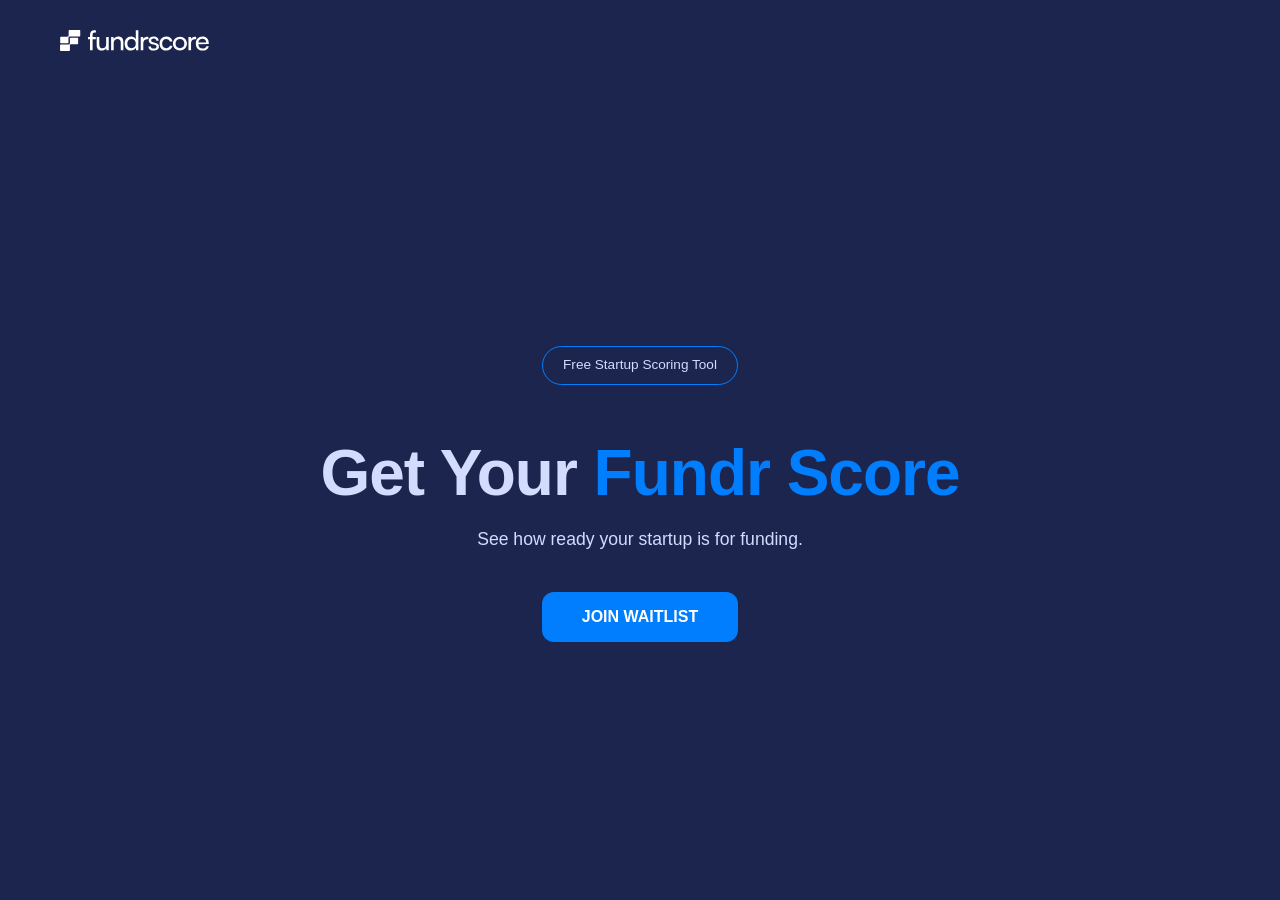
<file: index.html>
<!DOCTYPE html>
<html lang="en">
<head>
    <meta charset="UTF-8">
    <meta name="viewport" content="width=device-width, initial-scale=1.0">
    <title>Fundrmenta Waitlist</title>
    <link href="https://api.fontshare.com/v2/css?f[]=satoshi&display=swap" rel="stylesheet">
    <link rel="stylesheet" href="style.css">
    <link href="https://fonts.googleapis.com/css2?family=Inter:wght@400;700;800&display=swap" rel="stylesheet">
    <link rel="icon" type="image/x-icon" href="/favicon_io/favicon.ico">

    <link rel="icon" type="image/png" sizes="32x32" href="/favicon_io/favicon-32x32.png">
    <link rel="icon" type="image/png" sizes="16x16" href="/favicon_io/favicon-16x16.png">

    <link rel="apple-touch-icon" sizes="180x180" href="/favicon_io/apple-touch-icon.png">

    <link rel="manifest" href="/site.webmanifest">
</head>
<body>

    <header class="navbar">
        <div class="logo">
            <img src="Fundrscore Logo 1.svg" alt="Fundr Score Logo">
        </div>
    </header>

    <main class="hero">
        <div class="badge">Free Startup Scoring Tool</div>
        
        <h1 class="headline">
            Get Your
            <span class="highlight">Fundr Score</span>
        </h1>
        
        <p class="s-text">See how ready your startup is for funding.</p>
        
        <button class="waitlist-button"><a href="https://form.jotform.com/260847654190059" target="_blank">JOIN WAITLIST</a></button>
    </main>

</body>
</html>
</file>
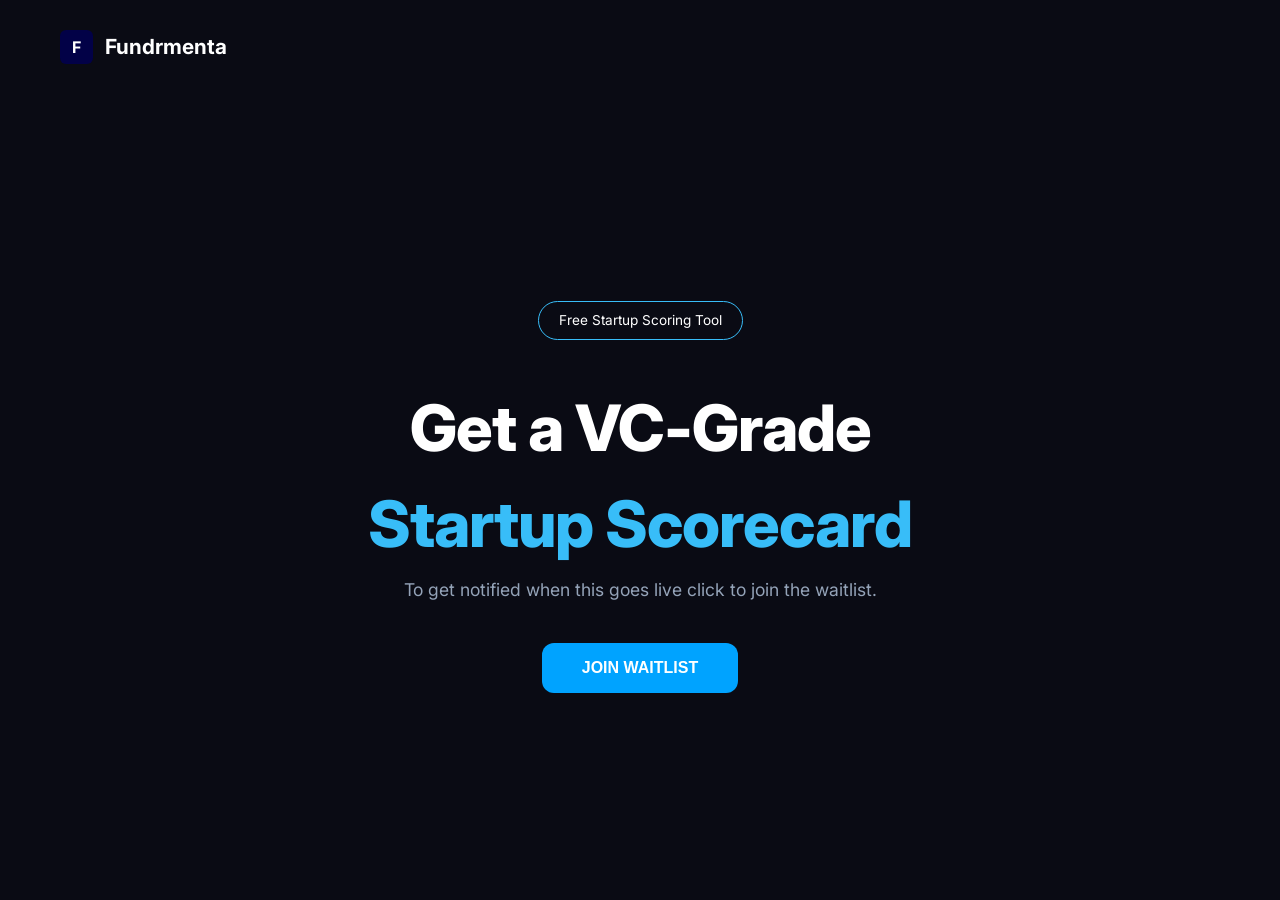
<file: fundrmenta.html>
<!DOCTYPE html>
<html lang="en">
<head>
    <meta charset="UTF-8">
    <meta name="viewport" content="width=device-width, initial-scale=1.0">
    <title>Fundrmenta Waitlist</title>
    <link rel="stylesheet" href="fundrmenta.css">
    <link href="https://fonts.googleapis.com/css2?family=Inter:wght@400;700;800&display=swap" rel="stylesheet">
</head>
<body>

    <header class="navbar">
        <div class="logo">
            <span class="logo-icon">F</span>
            <span class="logo-text">Fundrmenta</span>
        </div>
    </header>

    <main class="hero">
        <div class="badge">Free Startup Scoring Tool</div>
        
        <h1 class="headline">
            Get a VC-Grade <br>
            <span class="highlight">Startup Scorecard</span>
        </h1>
        
        <p class="s-text">To get notified when this goes live click to join the waitlist.</p>
        
        <button class="waitlist-button"><a href="https://form.jotform.com/260674443130552" target="_blank">JOIN WAITLIST</a></button>
    </main>

</body>
</html>
</file>
<file: style.css>
* {
    margin: 0;
    padding: 0;
    box-sizing: border-box;
}

body {
    background-color: #1C254E;
    font-family: 'Satoshi', sans-serif;
    color: #D3DBFE;
    line-height: 1.5;
    height: 100vh;
    display: flex;
    flex-direction: column;
}

/* Navbar Styling */

.navbar {
    display: flex;
    justify-content: space-between;
    align-items: center;
    padding: 30px 60px;
}

img {
    width: 150px;
    height: auto;
}

/* Hero Section Styling */

.hero {
    flex: 1;
    display: flex;
    flex-direction: column;
    align-items: center;
    justify-content: center;
    text-align: center;
    padding: 20px;
}

.badge {
    border: 1px solid #007EFE;
    color: #D3DBFE;
    padding: 8px 20px;
    border-radius: 50px;
    font-size: 0.85rem;
    margin-bottom: 40px;
}

.headline {
    font-size: 4rem;
    font-weight: 800;
    margin-bottom: 5px;
    letter-spacing: -1px;
}

.highlight {
    color: #007EFE; 
}

.s-text {
    color: #D3DBFE;
    font-size: 1.1rem;
    margin-bottom: 40px;
}

/* Button Styling */
.waitlist-button {
    background-color: #007EFE;
    color: white;
    border: none;
    padding: 16px 40px;
    font-size: 1rem;
    font-weight: 700;
    border-radius: 12px;
    cursor: pointer;
    transition: transform 0.2s ease;
}

.waitlist-button:hover {
    background-color: #0054a8;
    transform: scale(1.02);
}

.waitlist-button a {
    color: white;
    font-family: 'satoshi', sans-serif;
    text-decoration: none;
}

/* Responsive adjustments */
@media (max-width: 768px) {
    .headline { font-size: 2.5rem; }
    .navbar { padding: 20px; }
}
</file>
<file: fundrmenta.css>
* {
    margin: 0;
    padding: 0;
    box-sizing: border-box;
}

body {
    background-color: #0a0b14;
    font-family: 'Inter', sans-serif;
    color: white;
    line-height: 1.5;
    height: 100vh;
    display: flex;
    flex-direction: column;
}

/* Navbar Styling */

.navbar {
    display: flex;
    justify-content: space-between;
    align-items: center;
    padding: 30px 60px;
}

.logo {
    display: flex;
    align-items: center;
    gap: 12px;
}

.logo-icon {
    background-color: #020147;
    color: white;
    font-weight: bold;
    padding: 5px 12px;
    border-radius: 6px;
}

.logo-text {
    font-size: 1.3rem;
    font-weight: 700;
}

.nav-link {
    color: #94a3b8;
    text-decoration: none;
    font-size: 0.9rem;
    display: flex;
    align-items: center;
    gap: 5px;
}

/* Hero Section Styling */

.hero {
    flex: 1;
    display: flex;
    flex-direction: column;
    align-items: center;
    justify-content: center;
    text-align: center;
    padding: 20px;
}

.badge {
    border: 1px solid #38bdf8;
    color: #ffffff;
    padding: 8px 20px;
    border-radius: 50px;
    font-size: 0.85rem;
    margin-bottom: 40px;
}

.headline {
    font-size: 4rem;
    font-weight: 800;
    margin-bottom: 5px;
    letter-spacing: -1px;
}

.highlight {
    color: #38bdf8; 
}

.s-text {
    color: #94a3b8;
    font-size: 1.1rem;
    margin-bottom: 40px;
}

/* Button Styling */
.waitlist-button {
    background-color: #00a3ff;
    color: white;
    border: none;
    padding: 16px 40px;
    font-size: 1rem;
    font-weight: 700;
    border-radius: 12px;
    cursor: pointer;
    transition: transform 0.2s ease;
}

.waitlist-button:hover {
    background-color: #0081cc4d;
    transform: scale(1.02);
}

.waitlist-button a {
    color: white;
    text-decoration: none;
}

/* Responsive adjustments */
@media (max-width: 768px) {
    .headline { font-size: 2.5rem; }
    .navbar { padding: 20px; }
}
</file>
